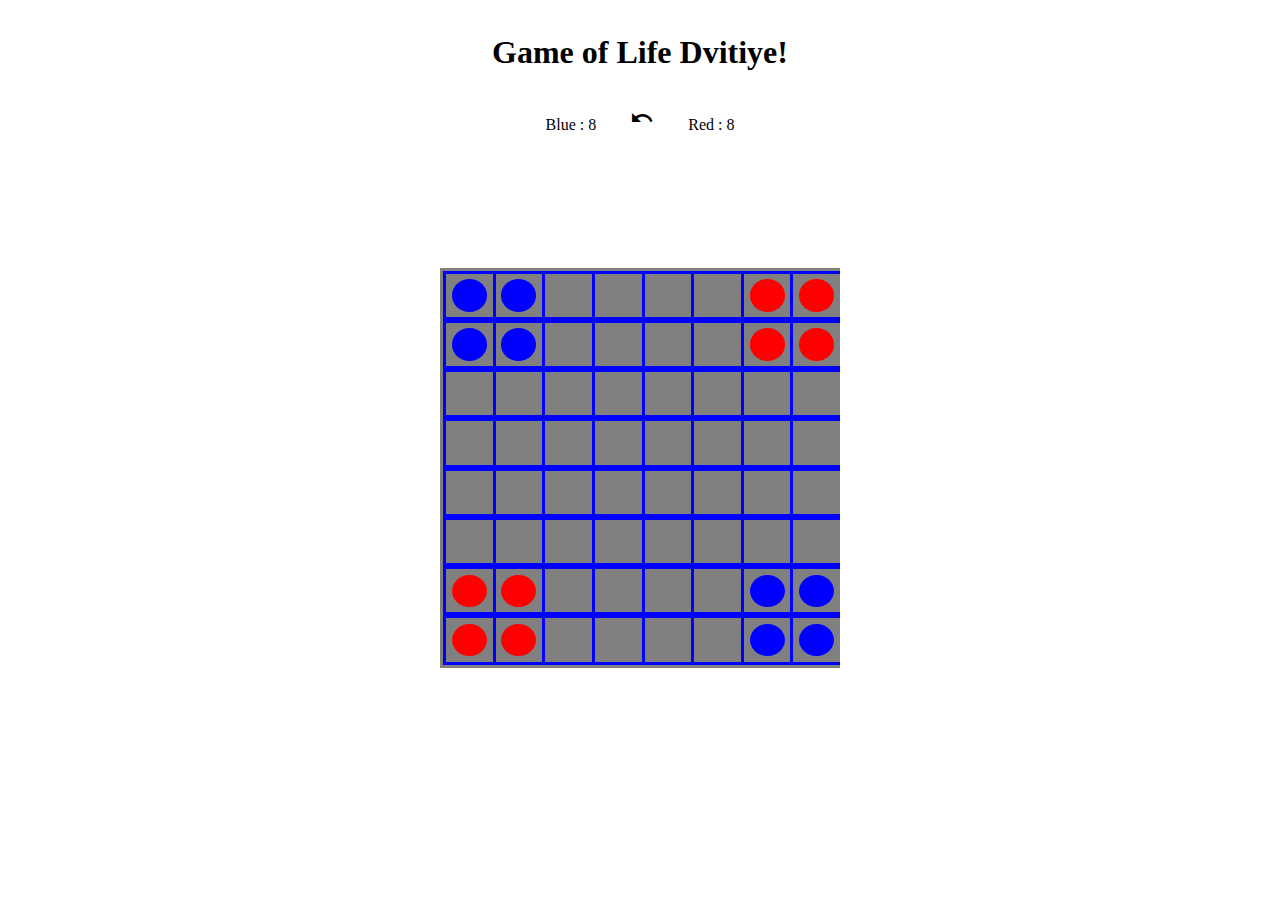
<file: index.html>
<html>
<head>  
    <title> 
        Game of Life
    </title> 
        
    <script src= "https://ajax.googleapis.com/ajax/libs/jquery/3.3.1/jquery.min.js"> </script> 
    <link rel="stylesheet" href="gol.css">
    <link rel="stylesheet" href="https://fonts.googleapis.com/icon?family=Material+Icons">
    <!-- <link rel="stylesheet" href="https://maxcdn.bootstrapcdn.com/bootstrap/3.4.1/css/bootstrap.min.css"> -->
    <!-- <script src="https://maxcdn.bootstrapcdn.com/bootstrap/3.4.1/js/bootstrap.min.js"></script> -->
</head> 
<body>
<div style="display:grid; grid-template-columns:1; place-items:center;height:10%">
    <h1>Game of Life Dvitiye!</h1>
</div>
<div style="display:grid; grid-template-columns:1; place-items:center;height:2%">
<div>
    <span style="padding: 10px 0px;">Blue : </span> 
    <span id="bc" style="padding: 10px 0px;">0</span>
    <i id="undo_button" style="padding: 10px 30px;" class="material-icons undo_button">undo</i>
    <span style="padding: 10px 0px;">Red : </span>
    <span id="rc" style="padding: 10px 0px;">0</span>
</div>
</div>


<div style="display:grid; grid-template-columns:1; place-items:center;height:80%">
<table cellspacing="0" cellpadding="0" class="table">
    <tbody>
        
    </tbody>
</table>
</div>
<script src="gol.js"></script>
</body>
</html>
</file>
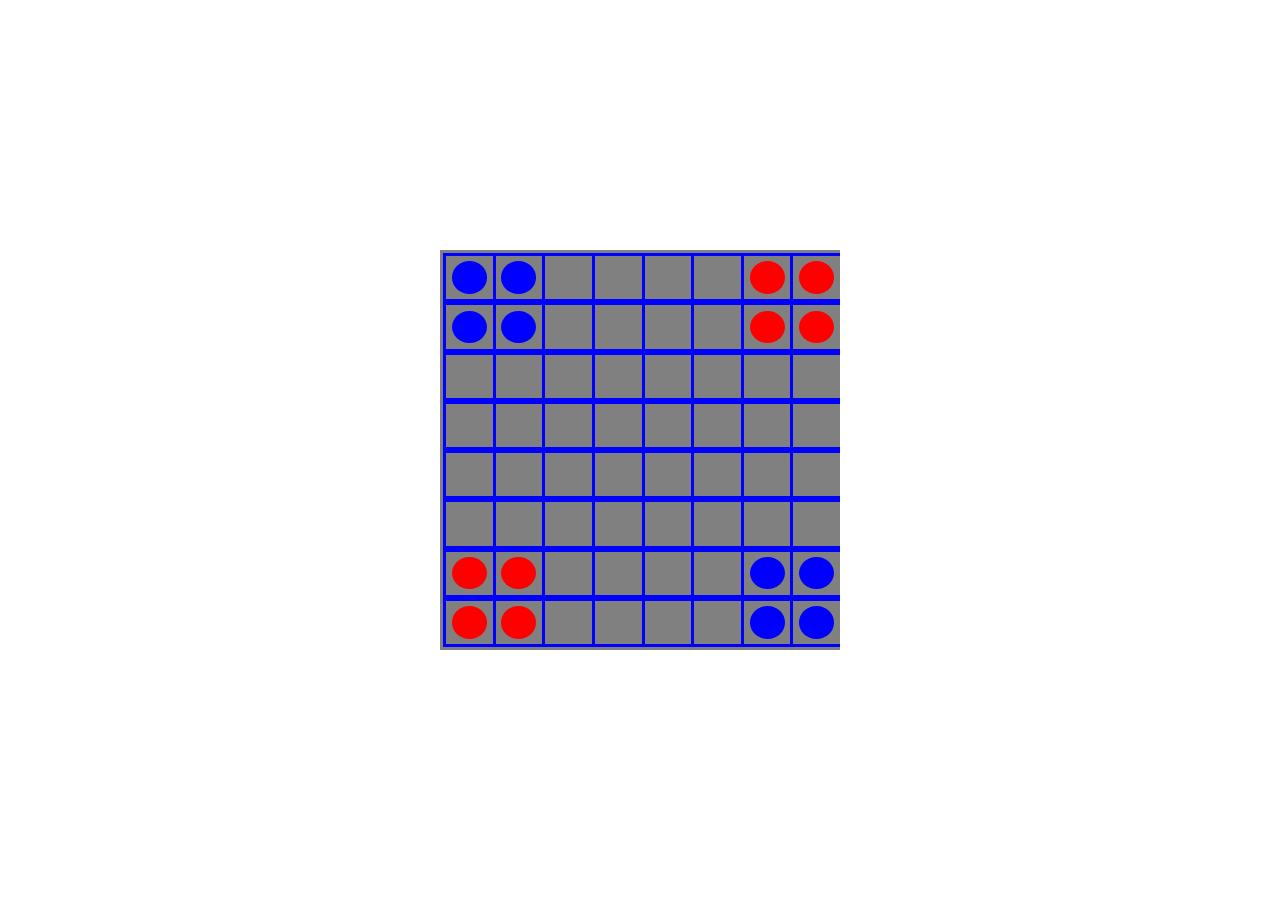
<file: gol.html>
<html>
<head>  
    <title> 
        Game of Life
    </title> 
        
    <script src= "https://ajax.googleapis.com/ajax/libs/jquery/3.3.1/jquery.min.js"> </script> 
    <link rel="stylesheet" href="gol.css">
</head> 
<body>

<div style="display:grid; grid-template-columns:1; place-items:center;height:100%">
<table cellspacing="0" cellpadding="0" class="table">
    <tbody>
        
    </tbody>
</table>
</div>
<script src="gol.js"></script>
</body>
</html>
</file>
<file: gol.css>
.reddot {background-color:#ff0000 !important;}
.bluedot {background-color:#0000ff !important;}
.golddot {background-color:#ffff00 !important;}
.sblock {
    width: 100%;
    height: 100%;
    display: grid;
    place-items: center;
}
.block {
    width: 75%;
    height: 75%;
    border-radius: 100%;
}
.big_block {
    width: 120%;
    height: 120%;
    border-radius: 100%;
}
.table {
    height:400px; 
    width:400px; 
    border-style: solid none solid solid;
}
.tcell {
    background-color:grey;
    height: 22px;
    width: 22px;
    border-style: solid none solid solid;
}

.border_red {
    border-color: red;
}

.border_blue {
    border-color: blue;
}
.undo_button {
    cursor: pointer;
}
</file>
